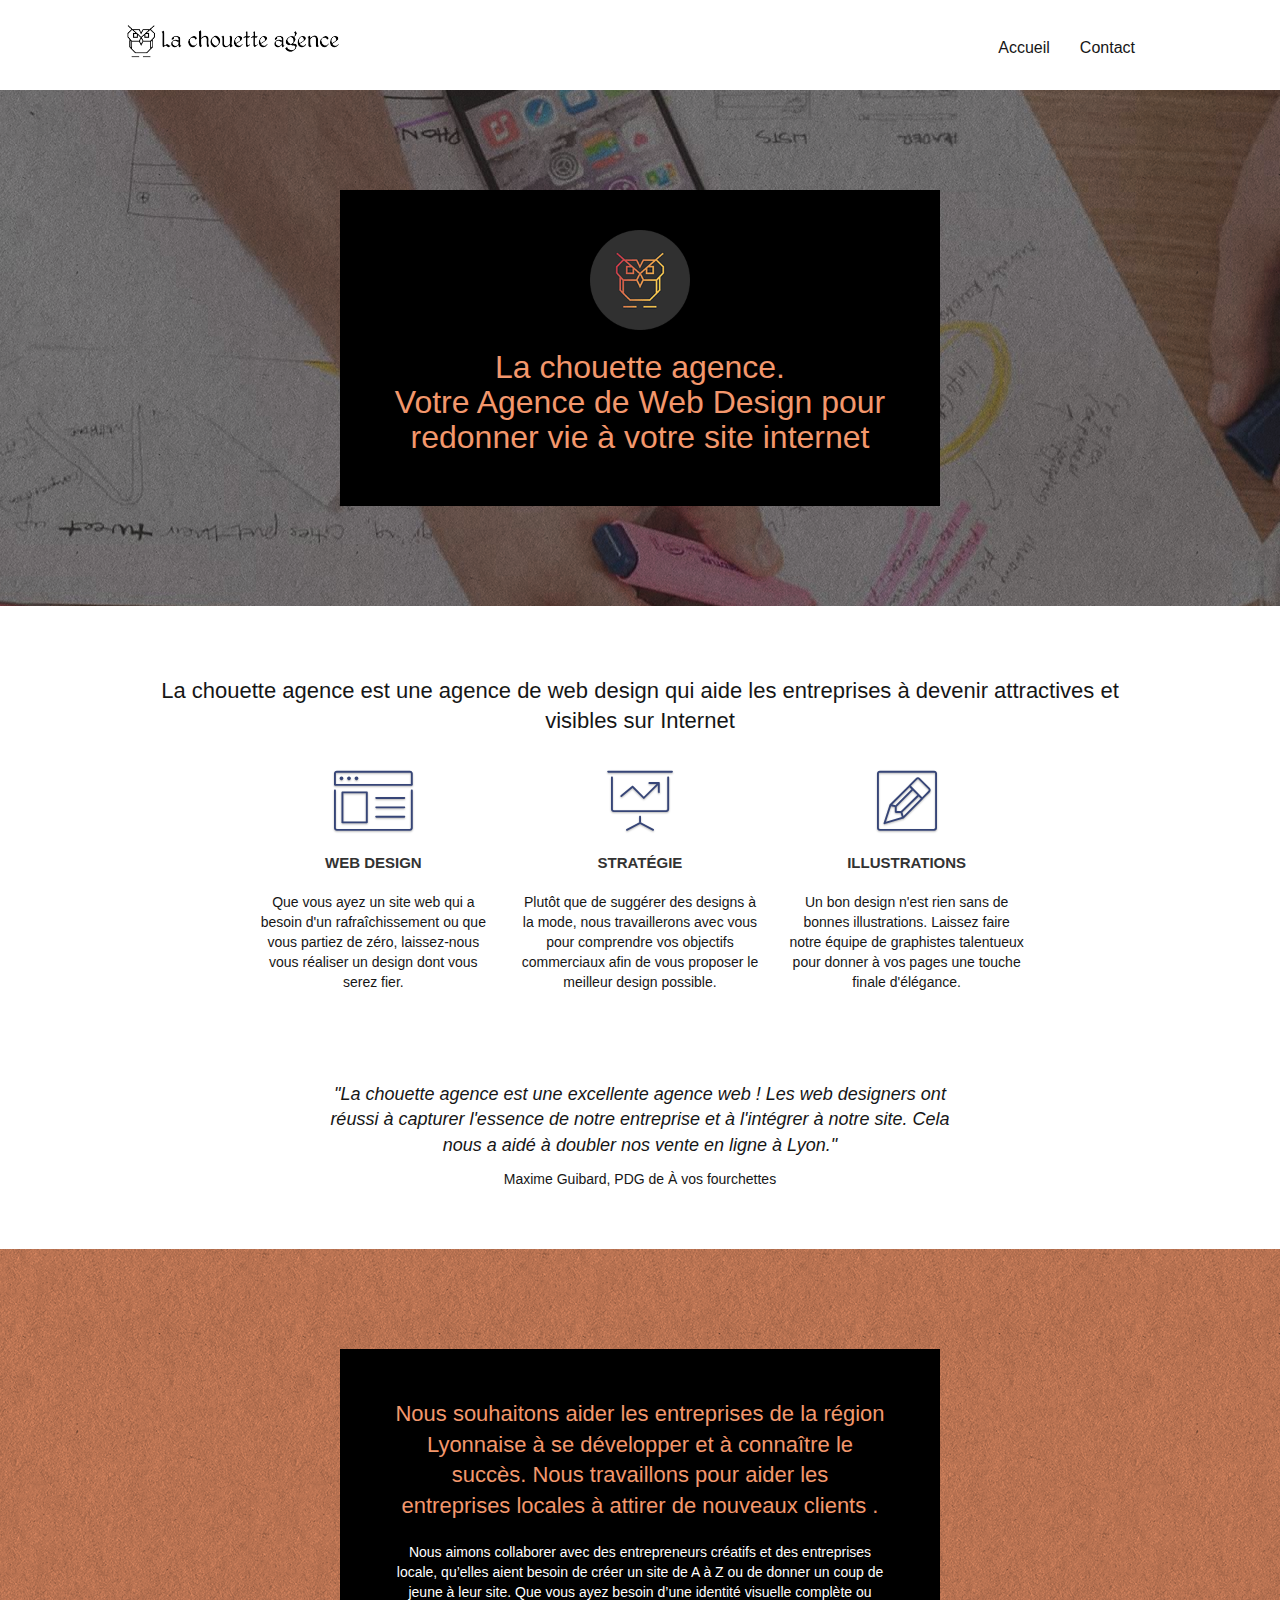
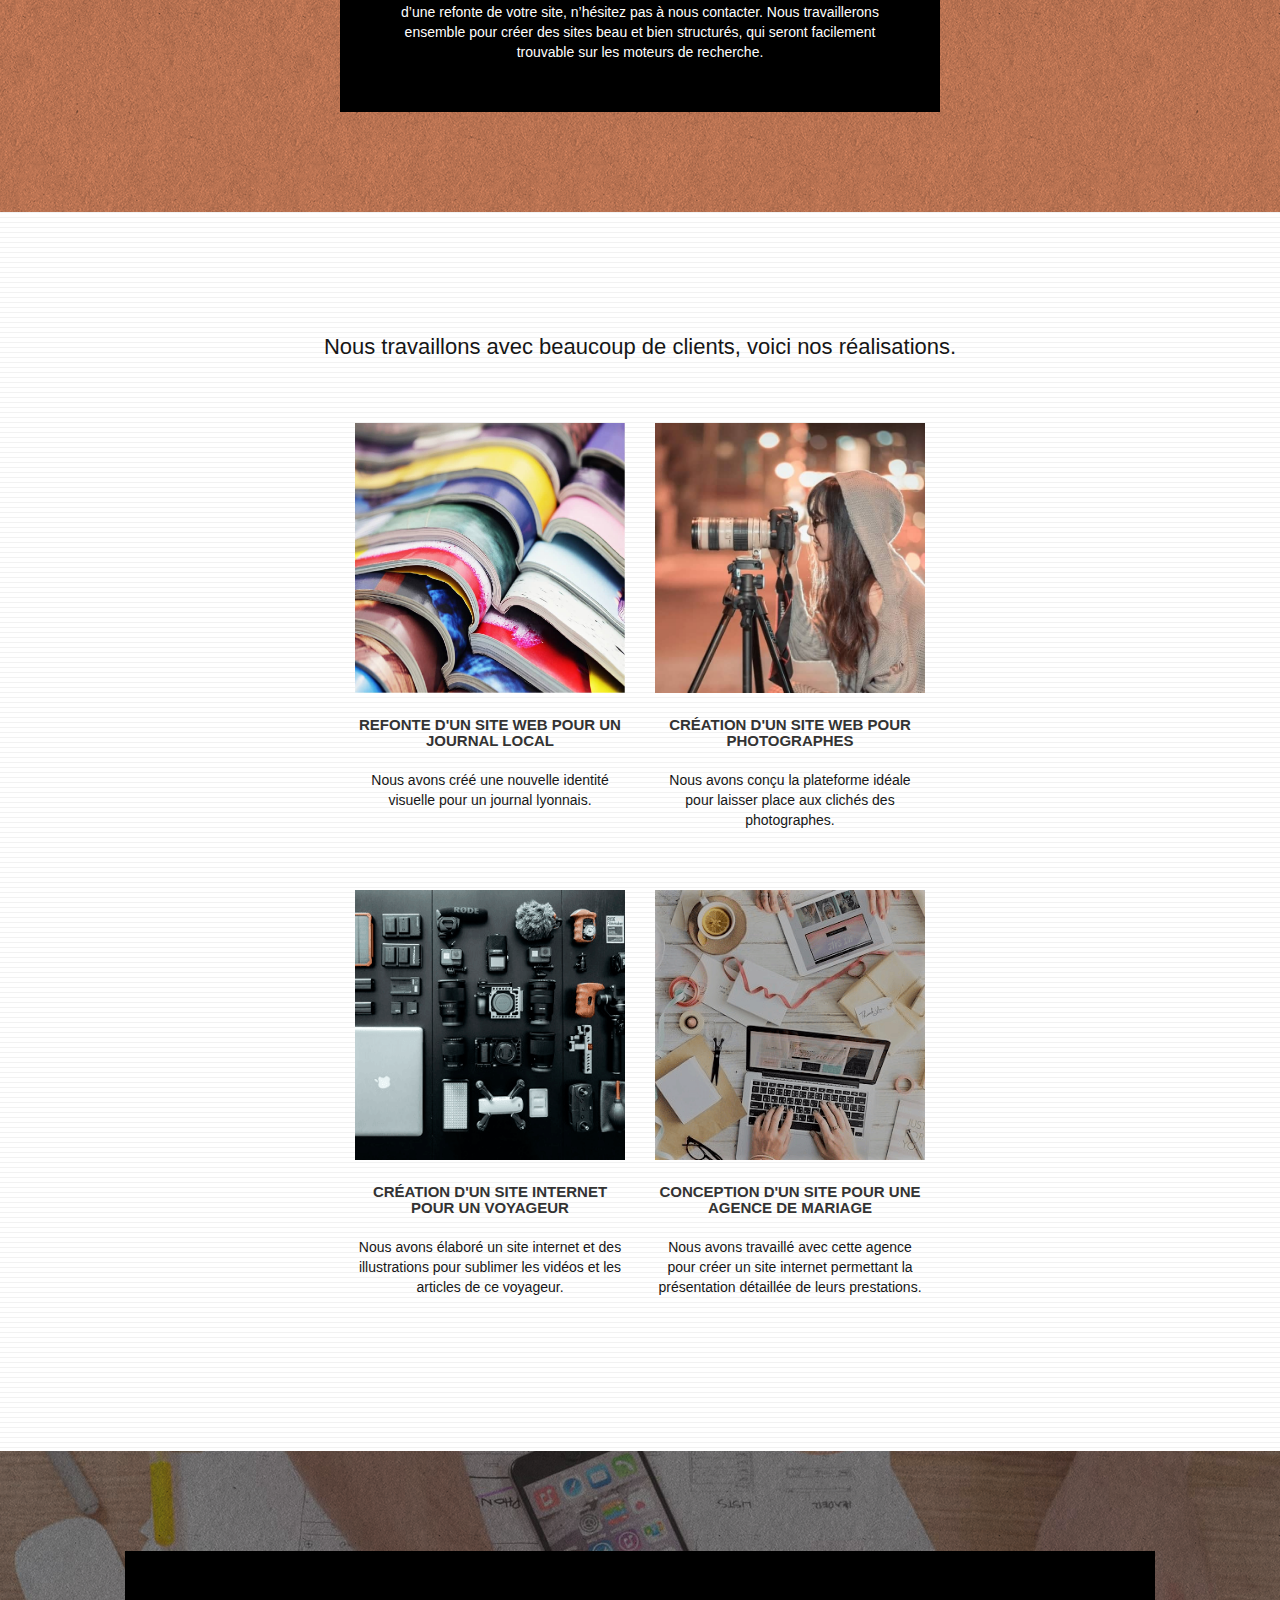
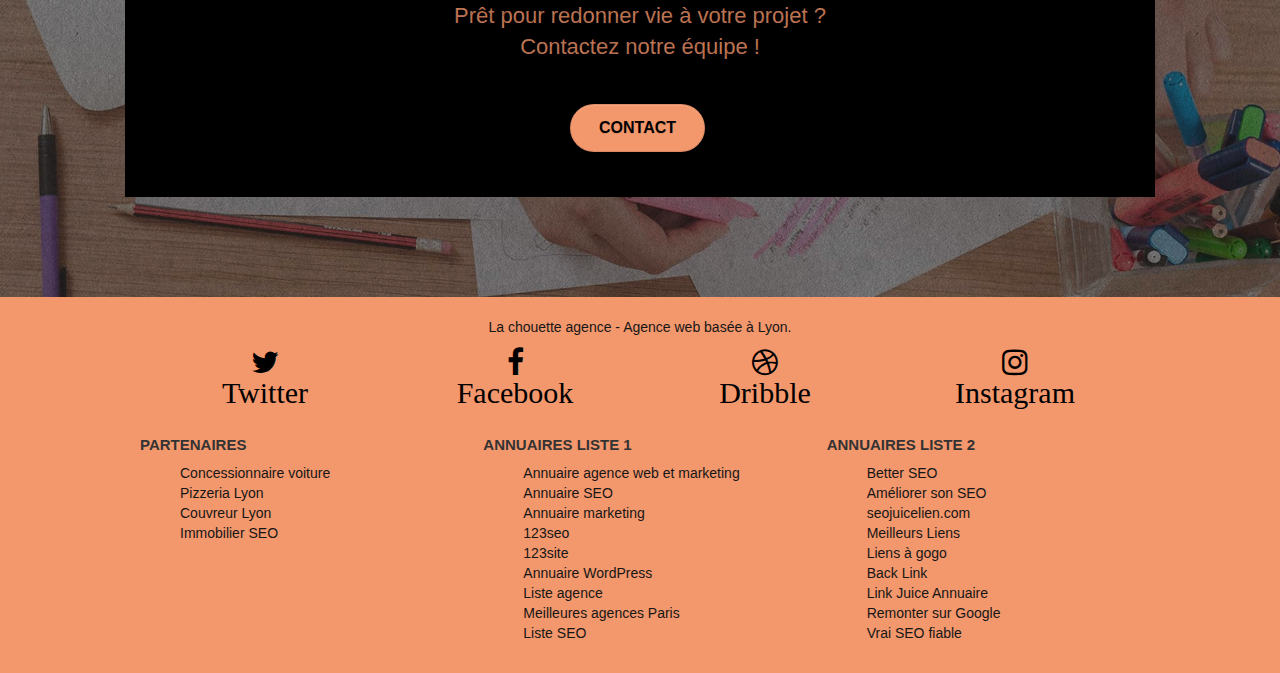
<file: index.html>
<!doctype html>
<html lang="fr">

<head>
	<meta charset="utf-8">
	<meta name="description" content="Agence de Web Design basée à Lyon, pour rendre votre entreprise attractive et redonner de la visibilité votre site internet.">
	<meta name="viewport" content="width=device-width, initial-scale=1.0, viewport-fit=cover">
	<link rel="shortcut icon" type="image/png" href="favicon.jpg">

	<link rel="stylesheet" type="text/css" href="./css/bootstrap.css">
	<link rel="stylesheet" type="text/css" href="style.css">
	<link rel="stylesheet" type="text/css" href="./css/font-awesome.css">
	<link rel="stylesheet" type="text/css" href="./css/et-line.css">


	<script async src="./js/jquery-3.6.0.min.js"></script>
	<script async src="./js/bootstrap.js"></script>
	<script async src="./js/blocs.js"></script>
	<script async src="./js/jquery.touchSwipe.js" defer></script>
	<script async src="./js/gmaps.js"></script>

	<title>La chouette agence - Votre Agence de Web Design pour redonner vie à votre site internet</title>


	<!-- Analytics -->

	<!-- Analytics END -->

</head>

<body>
	<!-- Principal conteneur -->
	<div class="page-container">

		<!-- bloc-0 -->
		<div class="bloc bgc-white l-bloc " id="bloc-0">
			<div class="container bloc-sm">

				<nav class="navbar row">
					<div class="navbar-header">
						<img src="img/la-chouette-agence.png"
								alt="logo et nom de l'agence" height="40" />
						<button id="nav-toggle" type="button" class="ui-navbar-toggle navbar-toggle"
							data-toggle="collapse" data-target=".navbar-1">
							<span class="sr-only">Toggle navigation</span><span class="icon-bar"></span><span
								class="icon-bar"></span><span class="icon-bar"></span>
						</button>
					</div>
					<div class="collapse navbar-collapse navbar-1 special-dropdown-nav">
						<ul class="site-navigation nav navbar-nav">
							<li>
								<a href="index.html">Accueil</a>
							</li>
							<li>
							</li>
							<li>
								<a id="contactancre" href="contact.html">Contact</a>
							</li>
						</ul>
					</div>
				</nav>
			</div>
		</div>
		<!-- bloc-0 END -->

		<!-- bloc-1-presentation -->
		<div class="bloc bgc-dark-slate-blue bg-banniere d-bloc bg-t-edge bloc-bg-texture texture-paper b-parallax "
			id="bloc-1-hero" role="article">
			<div class="container bloc-lg">
				<div class="row tight-width-whitespace">
					<div class="col-sm-12 black-background ">
						<img src="img/logo.png" class="center-block image-resize-mode" width="100"
							alt="Logo du site" />
						<h1 class="text-center hero-bloc-text tc-white">
							La chouette agence. <br>Votre Agence de Web Design pour redonner vie à votre site internet
						</h1>
					</div>
				</div>
			</div>
		</div>
		<!-- bloc-1-presentation END -->

		<!-- bloc-2-services -->
		<div class="bloc bgc-white l-bloc" id="bloc-2-services">
			<div class="container bloc-md">
				<div class="row">
					<div class="col-sm-12 text-center">
						<h2>La chouette agence est une agence de web design qui aide les entreprises à devenir attractives et visibles sur Internet</h2>
					</div>
				</div>
				<div class="row voffset-lg med-width-whitespace">
					<div class="col-sm-4">
						<div class="text-center">
							<span class="et-icon-browser sm-shadow icon-dark-slate-blue icons icon-lg"></span>
						</div>
						<h3 class="mg-md text-center">
							Web design
						</h3>
						<p class="text-center ">
							Que vous ayez un site web qui a besoin d'un rafraîchissement ou que vous partiez de
							zéro, laissez-nous vous réaliser un design dont vous serez fier.
						</p>
					</div>
					<div class="col-sm-4">
						<div class="text-center">
							<span class="et-icon-presentation sm-shadow icon-dark-slate-blue icons icon-lg"></span>
						</div>
						<h3 class="mg-md text-center">
							Stratégie
						</h3>
						<p class="text-center ">
							Plutôt que de suggérer des designs à la mode, nous travaillerons avec vous pour comprendre
							vos objectifs commerciaux afin de vous proposer le meilleur design possible.<br>
						</p>
					</div>
					<div class="col-sm-4">
						<div class="text-center">
							<span class="et-icon-edit sm-shadow icon-dark-slate-blue icons icon-lg"></span>
						</div>
						<h3 class="mg-md text-center">
							Illustrations
						</h3>
						<p class="text-center ">
							Un bon design n'est rien sans de bonnes illustrations. Laissez faire notre équipe de
							graphistes talentueux pour donner à vos pages une touche finale d'élégance.
						</p>
					</div>
				</div>
				<div class="row voffset-lg voffset">
					<div class="col-xs-12 col-md-8 col-md-offset-2 text-center">
						<p class="citation">"La chouette agence est une excellente agence web ! Les web designers ont
							réussi à capturer l'essence de notre entreprise et à l'intégrer à notre site. Cela nous a
							aidé à doubler nos vente en ligne à Lyon."</p>
						<p>Maxime Guibard, PDG de À vos fourchettes</p>
					</div>
				</div>
			</div>
		</div>
		<!-- bloc-2-services END -->

		<!-- bloc-3-what-i-do -->
		<div class="bloc tc-white bgc-atomic-tangerine bg-presentation d-bloc bloc-bg-texture texture-paper b-parallax"
			id="bloc-3-what-i-do">
			<div class="container bloc-lg">
				<div class="row tight-width-whitespace black-background">
					<div class="col-sm-12">
						<h2 class="mg-md text-center tc-white">
							Nous souhaitons aider les entreprises de la région Lyonnaise à se développer et à connaître
							le succès. Nous travaillons pour aider les entreprises locales à attirer de nouveaux clients
							.<br>
						</h2>
						<p class="text-center white">
							Nous aimons collaborer avec des entrepreneurs créatifs et des entreprises locale, qu’elles
							aient besoin de créer un site de A à Z ou de donner un coup de jeune à leur site. Que vous
							ayez besoin d’une identité visuelle complète ou d’une refonte de votre site, n’hésitez pas à
							nous contacter. Nous travaillerons ensemble pour créer des sites beau et bien structurés,
							qui seront facilement trouvable sur les moteurs de recherche.
						</p>
					</div>
				</div>
			</div>
		</div>
		<!-- bloc-3-what-i-do END -->

		<!-- bloc-4-portfolio -->
		<div class="bloc bgc-white bg-lines-h2-bg bg-repeat l-bloc" id="bloc-4-portfolio">
			<div class="container bloc-lg">
				<div class="row">
					<div class="col-sm-12 text-center">
						<h2>Nous travaillons avec beaucoup de clients, voici nos réalisations.</h2>
					</div>
				</div>
				<div class="row tight-width-whitespace portfolio-row">
					<div class="col-sm-6">
						<a href="#" data-lightbox="img/1.jpg" data-gallery-id="gallery-1"
							data-caption="Refonte d'un site web pour un journal local" data-frame="snapshot-lb"><img
								src="img/1.jpg"
								alt="photographie d'une pile de magazines"
								class="img-responsive portfolio-thumb" /></a>
						<h3 class="mg-md text-center">
							Refonte d'un site web pour un journal local
						</h3>
						<p class="text-center">
							Nous avons créé une nouvelle identité visuelle pour un journal lyonnais.
						</p>
					</div>
					<div class="col-sm-6">
						<a href="#" data-lightbox="img/2.jpg" data-gallery-id="gallery-1"
							data-caption="Création d'un site web pour photographes" data-frame="snapshot-lb"><img
								src="img/2.jpg" class="img-responsive portfolio-thumb"
								alt="image d'une photographe avec son appareil" /></a>
						<h3 class="mg-md text-center">
							Création d'un site web pour photographes
						</h3>
						<p class="text-center">
							Nous avons conçu la plateforme idéale pour laisser place aux clichés des photographes.
						</p>
					</div>
				</div>
				<div class="row tight-width-whitespace portfolio-row">
					<div class="col-sm-6">
						<a href="#" data-lightbox="img/3.png" data-gallery-id="gallery-1"
							data-caption="Création d'un site internet pour un voyageur" data-frame="snapshot-lb"><img
								src="img/3.png" class="img-responsive portfolio-thumb"
								alt="image de materiel de photographe" /></a>
						<h3 class="mg-md text-center">
							Création d'un site internet pour un voyageur
						</h3>
						<p class="text-center">
							Nous avons élaboré un site internet et des illustrations pour sublimer les vidéos et les
							articles de ce voyageur.
						</p>
					</div>
					<div class="col-sm-6">
						<a href="#" data-lightbox="img/4.png" data-gallery-id="gallery-1"
							data-caption="Conception d'un site pour une agence de mariage" data-frame="snapshot-lb"><img
								src="img/4.png" class="img-responsive portfolio-thumb"
								alt="phototgraphie d'un bureau encombré avec tablette et ordinateur portable" /></a>
						<h3 class="mg-md text-center">
							Conception d'un site pour une agence de mariage
						</h3>
						<p class="text-center">
							Nous avons travaillé avec cette agence pour créer un site internet permettant la
							présentation détaillée de leurs prestations.
						</p>
					</div>
				</div>
			</div>
		</div>
		<!-- bloc-4-portfolio END -->

		<!-- bloc-5-cta -->
		<div class="bloc bgc-dark-slate-blue bg-banniere d-bloc bloc-bg-texture texture-paper" id="bloc-5-cta">
			<div class="container bloc-lg">
				<div class="row black-background">
					<h2 class="mg-md text-center tc-white">
						Prêt pour redonner vie à votre projet ?<br>Contactez notre équipe !
					</h2>
					<div class="col-sm-12 text-center">
						<a href="#contactancre"
							class="btn btn-atomic-tangerine btn-clean btn-rd btn-lg cta-hero ">Contact</a>
					</div>
				</div>
			</div>
		</div>
		<!-- bloc-5-cta END -->

		<!-- Footer - bloc-8 -->
		<div class="bloc bgc-atomic-tangerine d-bloc" id="bloc-8">
			<div class="container bloc-sm">
				<div class="row">
					<div class="col-sm-12">
					<p class="text-center black">
							La chouette agence - Agence web basée à Lyon.<br>
						</p>
						<div class="row row-no-gutters social">
							<div class="col-sm-3">
								<div class="text-center">
									<a class="social" href="https://twitter.com/"><span class="fa fa-twitter icon-md">Twitter</span></a>
								</div>
							</div>
							<div class="col-sm-3">
								<div class="text-center">
									<a class="social" href="https://www.facebook.com/"><span class="fa fa-facebook icon-md">Facebook</span></a>
								</div>
							</div>
							<div class="col-sm-3">
								<div class="text-center">
									<a class="social" href="https://dribble.com/"><span class="fa fa-dribbble icon-md">Dribble</span></a>
								</div>
							</div>
							<div class="col-sm-3">
								<div class="text-center">
									<a class="social" href="https://www.instagram.com/"><span
											class="fa fa-instagram icon-md">Instagram</span></a>
								</div>
							</div>
						</div>	
						<div class="row">
							<div class="col-sm-4 footer-marge">
								<h3>Partenaires</h3>
								<ul>
									<li><a href="https://www.peugeot.fr">Concessionnaire voiture</a></li>
									<li><a href="https://napl.fr/fr">Pizzeria Lyon</a></li>
									<li><a href="https://www.toiture-satory.fr">Couvreur Lyon</a></li>
									<li><a href="https://www.1ere-position.fr/blog/referencement-immobilier-conseils-strategie-seo">Immobilier SEO</a></li>
								</ul>
							</div>
							<div class="col-sm-4 footer-marge">
								<h3>Annuaires liste 1</h3>
								<ul>
									<li><a href="https://digitiz.fr/annuaire">Annuaire agence web et marketing</a></li>
									<li><a href="https://www.yelp.fr/search?find_desc=seo&find_loc=lyon">Annuaire SEO</a></li>
									<li><a href="https://annuairedumarketing.fr">Annuaire marketing</a></li>
									<li><a href="https://www.123-seo.com">123seo</a></li>
									<li><a href="https://fr.site123.com">123site</a></li>
									<li><a href="https://wpannuaire.com">Annuaire WordPress</a></li>
									<li><a href="https://liste-agences.com">Liste agence</a></li>
									<li><a href="https://www.meilleursagents.com/agence-immobiliere/paris-75000">Meilleures agences Paris</a></li>
									<li><a href="https://www.redacteur.com/blog/seo-check-list-indispensable-referencement">Liste SEO</a></li>
								</ul>
							</div>
							<div class="col-sm-4 footer-marge">
								<h3>Annuaires liste 2</h3>
								<ul>
									<li><a href="https://betterseo.org">Better SEO</a></li>
									<li><a href="https://blog.hubspot.fr/marketing/conseils-referencement-articles">Améliorer son SEO</a></li>
									<li><a href="https://www.semjuice.com">seojuicelien.com</a></li>
									<li><a href="https://www.meilleursliens.be/internet.php">Meilleurs Liens</a></li>
									<li><a href="http://liensagogo.centerblog.net">Liens à gogo</a></li>
									<li><a href="https://www.netlinking.fr">Back Link</a></li>
									<li><a href="https://www.boosterlink.fr/link-juice">Link Juice Annuaire</a></li>
									<li><a href="https://support.google.com/business/answer/7091?hl=fr">Remonter sur Google</a></li>
									<li><a href="https://fr.semrush.com">Vrai SEO fiable</a></li>
								</ul>
							</div>
						</div>
					</div>
				</div>
			</div>
		</div>
		<!-- Footer - bloc-8 END -->

	</div>
	<!-- Principal conteneur END -->


</body>

</html>
</file>
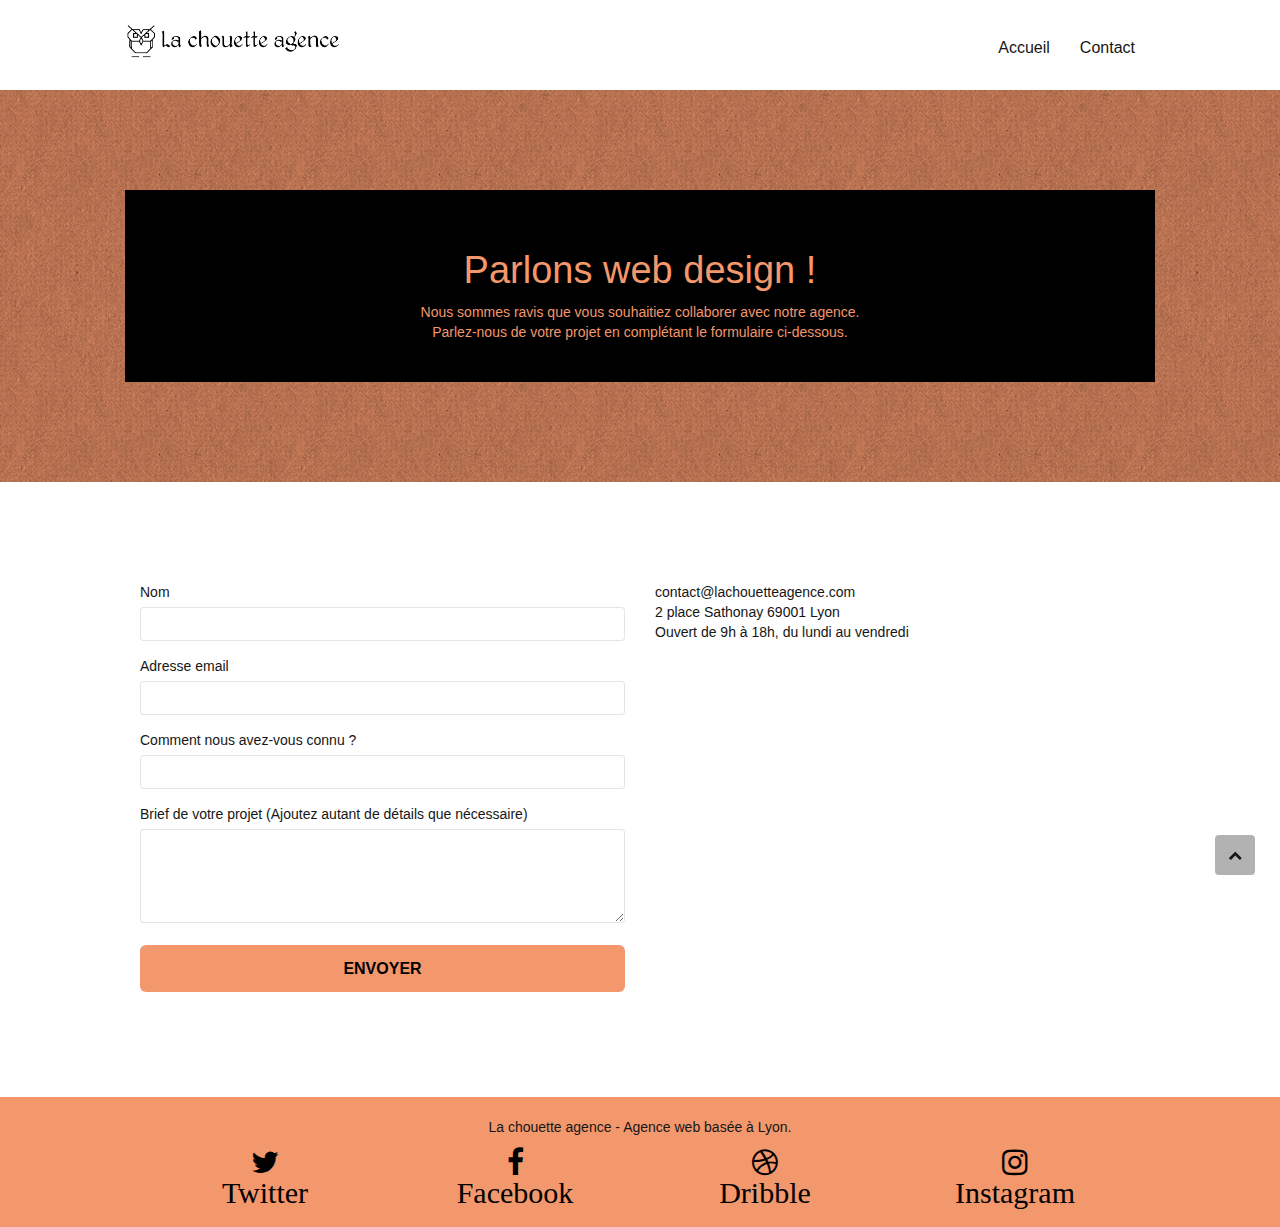
<file: contact.html>
<!doctype html>
<html lang="fr">

<head>
	<meta charset="utf-8">
	<meta name="description" content="Contact de l'Agence de Web Design basée à Lyon, pour rendre votre entreprise attractive et redonner de la visibilité votre site internet.">
	<meta name="viewport" content="width=device-width, initial-scale=1.0, viewport-fit=cover">
	<link rel="shortcut icon" type="image/png" href="favicon.jpg">

	<link rel="stylesheet" type="text/css" href="./css/bootstrap.css">
	<link rel="stylesheet" type="text/css" href="style.css">
	<link rel="stylesheet" type="text/css" href="./css/font-awesome.css">
	<link rel="stylesheet" type="text/css" href="./css/et-line.css">


	<script async src="./js/jquery-3.6.0.min.js"></script>
	<script async src="./js/bootstrap.js"></script>
	<script async src="./js/blocs.js"></script>
	<script async src="./js/jquery.touchSwipe.js" defer></script>
	<script async src="./js/gmaps.js"></script>
	<title>Contact</title>


	<!-- Analytics -->

	<!-- Analytics END -->

</head>

<body>
	<!-- Principal conteneur -->
	<div class="page-container">

		<!-- bloc-0 -->
		<div class="bloc bgc-white l-bloc " id="bloc-0">
			<div class="container bloc-sm">
				<nav class="navbar row">
					<div class="navbar-header">
						<img src="img/la-chouette-agence.png"
								alt="logo et nom de l'agence" height="40" />
						<button id="nav-toggle" type="button" class="ui-navbar-toggle navbar-toggle"
							data-toggle="collapse" data-target=".navbar-1">
							<span class="sr-only">Toggle navigation</span><span class="icon-bar"></span><span
								class="icon-bar"></span><span class="icon-bar"></span>
						</button>
					</div>
					<div class="collapse navbar-collapse navbar-1 special-dropdown-nav">
						<ul class="site-navigation nav navbar-nav">
							<li>
								<a href="index.html">Accueil</a>
							</li>
							<li>
							</li>
							<li>
								<a href="contact.html">Contact</a>
							</li>
						</ul>
					</div>
				</nav>
			</div>
		</div>
		<!-- bloc-0 END -->

		<!-- bloc-6 -->
		<div class="bloc bg-dots-bg bg-repeat bgc-atomic-tangerine d-bloc bloc-bg-texture texture-paper" id="bloc-6">
			<div class="container bloc-lg">
				<div class="row">
					<div class="col-sm-12 black-background">
						<h1 class="text-center hero-bloc-text tc-white">
							Parlons web design !
						</h1>
						<p class="text-center mg-lg tc-white tight-width-whitespace">
							Nous sommes ravis que vous souhaitiez collaborer avec notre agence.<br>
							Parlez-nous de votre projet en complétant le formulaire ci-dessous.
						</p>
					</div>
				</div>
			</div>
		</div>
		<!-- bloc-6 END -->

		<!-- bloc-7 -->
		<div class="bloc bgc-white l-bloc" id="bloc-7">
			<div class="container bloc-lg">
				<div class="row">
					<div class="col-sm-6">
						<form id="form_1">
							<div class="form-group">
								<label for="name">
									Nom
								</label>
								<input id="name" class="form-control" required />
							</div>
							<div class="form-group">
								<label for="email">
									Adresse email
								</label>
								<input id="email" class="form-control" type="email" required />
							</div>
							<div class="form-group">
								<label for="connu-comment">
									Comment nous avez-vous connu ?
								</label>
								<input id="connu-comment" class="form-control" type="text" required />
							</div>
							<div class="form-group">
								<label for="projet">
									Brief de votre projet (Ajoutez autant de détails que nécessaire)<br>
								</label><textarea id="projet" class="form-control" rows="4" cols="50"
									required></textarea>
							</div>
							<button class="bloc-button btn btn-lg btn-block cta-hero btn-atomic-tangerine"
								type="submit">
								Envoyer
							</button>
						</form>
					</div>
					<div class="col-sm-6">
						<p>
							contact@lachouetteagence.com<br>2 place Sathonay 69001 Lyon<br>Ouvert de 9h à 18h, du lundi
							au vendredi<br>
						</p>
					</div>
				</div>
			</div>
		</div>
		<!-- bloc-7 END -->

		<!-- ScrollToTop Button -->
		<a href="#bloc-0" aria-label="ancre vers le header" class="bloc-button btn btn-d scrollToTop" onclick="scrollToTarget('1')"><span
				class="fa fa-chevron-up"></span></a>
		<!-- ScrollToTop Button END-->


		<!-- Footer - bloc-8 -->
		<div class="bloc bgc-atomic-tangerine d-bloc" id="bloc-8">
			<div class="container bloc-sm">
				<div class="row">
					<div class="col-sm-12">
						<p class="text-center black">
							La chouette agence - Agence web basée à Lyon.<br>
						</p>
						<div class="row row-no-gutters social">
							<div class="col-sm-3">
								<div class="text-center">
									<a class="social" href="https://twitter.com/"><span class="fa fa-twitter icon-md">Twitter</span></a>
								</div>
							</div>
							<div class="col-sm-3">
								<div class="text-center">
									<a class="social" href="https://facebook.com/"><span class="fa fa-facebook icon-md">Facebook</span></a>
								</div>
							</div>
							<div class="col-sm-3">
								<div class="text-center">
									<a class="social" href="https://dribbble.com/"><span class="fa fa-dribbble icon-md">Dribble</span></a>
								</div>
							</div>
							<div class="col-sm-3">
								<div class="text-center">
									<a class="social" href="https://www.instagram.com/"><span
											class="fa fa-instagram icon-md">Instagram</span></a>
								</div>
							</div>
						</div>	
					</div>
				</div>
			</div>
		</div>
		<!-- Footer - bloc-8 END -->

	</div>
	<!-- Principal conteneur END -->


</body>

</html>
</file>
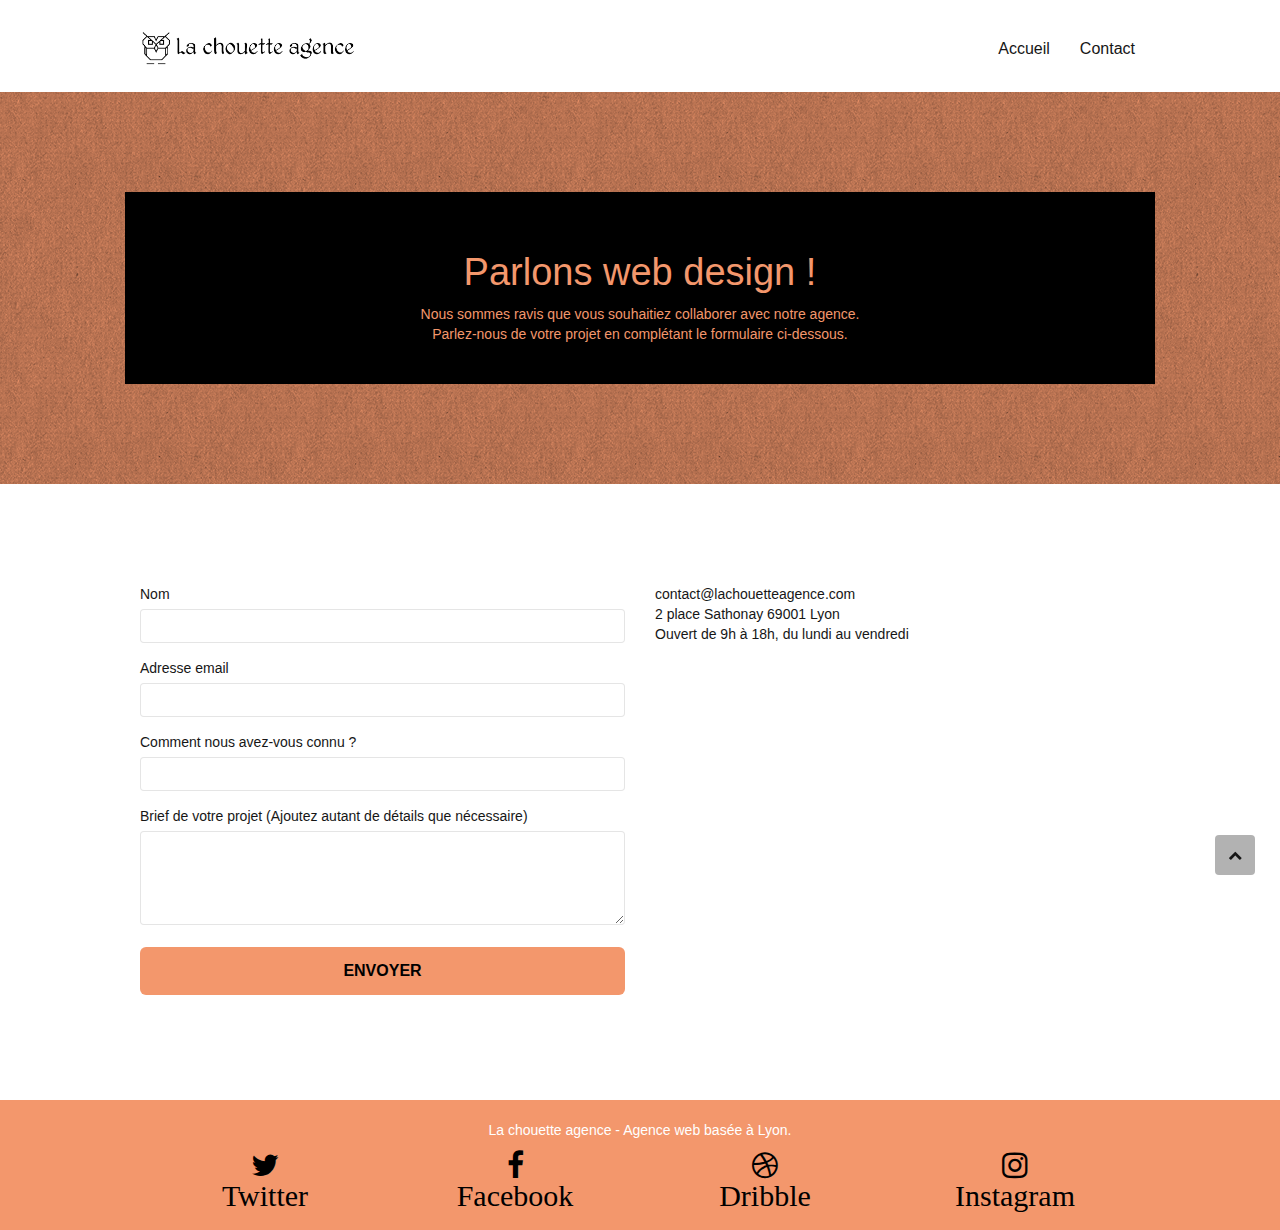
<file: page2.html>
<!doctype html>
<html lang="Default">

<head>
	<meta charset="utf-8">
	<meta name="keywords" content="seo, google, site web, site internet, agence design paris, agence design Lyon, web-design">
	<meta name="description" content="Contact de l'Agence de Web Design basée à Lyon, pour rendre votre entreprise attractive et redonner de la visibilité votre site internet.">
	<meta name="viewport" content="width=device-width, initial-scale=1.0, viewport-fit=cover">
	<link rel="shortcut icon" type="image/png" href="favicon.jpg">

	<link rel="stylesheet" type="text/css" href="./css/bootstrap.css">
	<link rel="stylesheet" type="text/css" href="style.css">
	<link rel="stylesheet" type="text/css" href="./css/font-awesome.css">
	<link rel="stylesheet" type="text/css" href="./css/et-line.css">


	<script async src="./js/jquery-3.6.0.min.js"></script>
	<script async src="./js/bootstrap.js"></script>
	<script async src="./js/blocs.js"></script>
	<script async src="./js/jquery.touchSwipe.js" defer></script>
	<script async src="./js/gmaps.js"></script>
	<title>Contact</title>


	<!-- Analytics -->

	<!-- Analytics END -->

</head>

<body>
	<!-- Principal conteneur -->
	<div class="page-container">

		<!-- bloc-0 -->
		<div class="bloc bgc-white l-bloc " id="bloc-0">
			<div class="container bloc-sm">
				<nav class="navbar row">
					<div class="navbar-header">
						<a class="navbar-brand" href="index.html"><img src="img/la-chouette-agence.png"
								alt="atlanta web design logo" height="40" /></a>
						<button id="nav-toggle" type="button" class="ui-navbar-toggle navbar-toggle"
							data-toggle="collapse" data-target=".navbar-1">
							<span class="sr-only">Toggle navigation</span><span class="icon-bar"></span><span
								class="icon-bar"></span><span class="icon-bar"></span>
						</button>
					</div>
					<div class="collapse navbar-collapse navbar-1 special-dropdown-nav">
						<ul class="site-navigation nav navbar-nav">
							<li>
								<a href="index.html">Accueil</a>
							</li>
							<li>
							</li>
							<li>
								<a href="page2.html">Contact</a>
							</li>
						</ul>
					</div>
				</nav>
			</div>
		</div>
		<!-- bloc-0 END -->

		<!-- bloc-6 -->
		<div class="bloc bg-dots-bg bg-repeat bgc-atomic-tangerine d-bloc bloc-bg-texture texture-paper" id="bloc-6">
			<div class="container bloc-lg">
				<div class="row">
					<div class="col-sm-12 black-background">
						<h1 class="text-center hero-bloc-text tc-white">
							Parlons web design !
						</h1>
						<p class="text-center mg-lg tc-white tight-width-whitespace">
							Nous sommes ravis que vous souhaitiez collaborer avec notre agence.<br>
							Parlez-nous de votre projet en complétant le formulaire ci-dessous.
						</p>
					</div>
				</div>
			</div>
		</div>
		<!-- bloc-6 END -->

		<!-- bloc-7 -->
		<div class="bloc bgc-white l-bloc" id="bloc-7">
			<div class="container bloc-lg">
				<div class="row">
					<div class="col-sm-6">
						<form id="form_1" novalidate success-msg="Your message has been sent."
							fail-msg="Sorry it seems that our mail server is not responding, Sorry for the inconvenience!">
							<div class="form-group">
								<label for="name">
									Nom
								</label>
								<input id="name" class="form-control" required />
							</div>
							<div class="form-group">
								<label for="email">
									Adresse email
								</label>
								<input id="email" class="form-control" type="email" required />
							</div>
							<div class="form-group">
								<label for="connu-comment">
									Comment nous avez-vous connu ?
								</label>
								<input id="connu-comment" class="form-control" type="email" required id="input_504" />
							</div>
							<div class="form-group">
								<label for="projet">
									Brief de votre projet (Ajoutez autant de détails que nécessaire)<br>
								</label><textarea id="projet" class="form-control" rows="4" cols="50"
									required></textarea>
							</div>
							<button class="bloc-button btn btn-lg btn-block cta-hero btn-atomic-tangerine"
								type="submit">
								Envoyer
							</button>
						</form>
					</div>
					<div class="col-sm-6">
						<p>
							contact@lachouetteagence.com<br>2 place Sathonay 69001 Lyon<br>Ouvert de 9h à 18h, du lundi
							au vendredi<br>
						</p>
					</div>
				</div>
			</div>
		</div>
		<!-- bloc-7 END -->

		<!-- ScrollToTop Button -->
		<a class="bloc-button btn btn-d scrollToTop" onclick="scrollToTarget('1')"><span
				class="fa fa-chevron-up"></span></a>
		<!-- ScrollToTop Button END-->


		<!-- Footer - bloc-8 -->
		<div class="bloc bgc-atomic-tangerine d-bloc" id="bloc-8">
			<div class="container bloc-sm">
				<div class="row">
					<div class="col-sm-12">
						<p class="text-center white">
							La chouette agence - Agence web basée à Lyon.<br>
						</p>
						<div class="row row-no-gutters social">
							<div class="col-sm-3">
								<div class="text-center">
									<a class="social" href="index.html"><span class="fa fa-twitter icon-md">Twitter</span></a>
								</div>
							</div>
							<div class="col-sm-3">
								<div class="text-center">
									<a class="social" href="index.html"><span class="fa fa-facebook icon-md">Facebook</span></a>
								</div>
							</div>
							<div class="col-sm-3">
								<div class="text-center">
									<a class="social" href="index.html"><span class="fa fa-dribbble icon-md">Dribble</span></a>
								</div>
							</div>
							<div class="col-sm-3">
								<div class="text-center">
									<a class="social" href="index.html"><span
											class="fa fa-instagram icon-md">Instagram</span></a>
								</div>
							</div>
						</div>	
					</div>
				</div>
			</div>
		</div>
		<!-- Footer - bloc-8 END -->

	</div>
	<!-- Principal conteneur END -->


</body>

</html>
</file>
<file: style.css>
body {
    margin: 0;
    padding: 0;
    background: #FFF;
    overflow-x: hidden;
    -webkit-font-smoothing: antialiased;
    -moz-osx-font-smoothing: grayscale;
}

html {
    scroll-behavior: smooth;
}

ul {
    list-style-type: none;
}

a,
button {
    transition: all .3s ease-in-out;
    outline: none!important;
}

a:hover {
    text-decoration: none;
    cursor: pointer;
}

#page-loading-blocs-notifaction {
    position: fixed;
    top: 0;
    bottom: 0;
    width: 100%;
    visibility: hidden;
    visibility: hidden;
    background: #FFFFFF url("img/pageload-spinner.gif") no-repeat center center;
}

.bloc {
    width: 100%;
    clear: both;
    background: 50% 50% no-repeat;
    padding: 0 50px;
    -webkit-background-size: cover;
    -moz-background-size: cover;
    -o-background-size: cover;
    background-size: cover;
    position: relative;
}

.bloc .container {
    padding-left: 0;
    padding-right: 0;
}

.bloc-lg {
    padding: 100px 50px;
}

.bloc-md {
    padding: 50px;
}

.bloc-sm {
    padding: 20px 50px;
}

.citation
{
    font-style: italic;
    font-size: large;
}
.bg-center,
.bg-l-edge,
.bg-r-edge,
.bg-t-edge,
.bg-b-edge,
.bg-tl-edge,
.bg-bl-edge,
.bg-tr-edge,
.bg-br-edge,
.bg-repeat {
    -webkit-background-size: auto!important;
    -moz-background-size: auto!important;
    -o-background-size: auto!important;
    background-size: auto!important;
}

.bg-repeat {
    background: repeat;
}

.bg-t-edge {
    background: top no-repeat;
}

.bloc-bg-texture::before {
    content: "";
    background-size: 2px 2px;
    position: absolute;
    top: 0;
    bottom: 0;
    left: 0;
    right: 0;
}

.texture-paper::before {
    background: url("img/texture-paper.png");
    background-size: 280px 280px;
}

.b-parallax {
    background-attachment: fixed;
}

.d-bloc {
    color: rgba(0, 0, 0, 0.808);
}

.d-bloc button:hover {
    color: rgba(255, 255, 255, .9);
}

.d-bloc .icon-round,
.d-bloc .icon-square,
.d-bloc .icon-rounded,
.d-bloc .icon-semi-rounded-a,
.d-bloc .icon-semi-rounded-b {
    border-color: rgba(255, 255, 255, .9);
}

.d-bloc .divider-h span {
    border-color: rgba(255, 255, 255, .2);
}

.d-bloc .a-btn,
.d-bloc .navbar a,
.d-bloc .navbar-brand,
.d-bloc a .icon-sm,
.d-bloc a .icon-md,
.d-bloc a .icon-lg,
.d-bloc a .icon-xl,
.d-bloc h1 a,
.d-bloc h2 a,
.d-bloc h3 a,
.d-bloc h4 a,
.d-bloc h5 a,
.d-bloc h6 a,
.d-bloc p a {
    color: rgb(0, 0, 0);
}

.d-bloc .a-btn:hover,
.d-bloc .navbar a:hover,
.d-bloc .navbar-brand:hover,
.d-bloc a:hover .icon-sm,
.d-bloc a:hover .icon-md,
.d-bloc a:hover .icon-lg,
.d-bloc a:hover .icon-xl,
.d-bloc h1 a:hover,
.d-bloc h2 a:hover,
.d-bloc h3 a:hover,
.d-bloc h4 a:hover,
.d-bloc h5 a:hover,
.d-bloc h6 a:hover,
.d-bloc p a:hover {
    color: rgb(255, 255, 255);
}

.d-bloc .navbar-toggle .icon-bar {
    background: rgba(255, 255, 255, 1);
}

.d-bloc .btn-wire,
.d-bloc .btn-wire:hover {
    color: rgba(255, 255, 255, 1);
    border-color: rgba(255, 255, 255, 1);
}

.d-bloc .panel {
    color: rgba(0, 0, 0, .5);
}

.d-bloc .panel button:hover {
    color: rgba(0, 0, 0, .7);
}

.d-bloc .panel icon {
    border-color: rgba(0, 0, 0, .7);
}

.d-bloc .panel .divider-h span {
    border-color: rgba(0, 0, 0, .1);
}

.d-bloc .panel .a-btn {
    color: rgba(0, 0, 0, .6);
}

.d-bloc .panel .a-btn:hover {
    color: rgba(0, 0, 0, 1);
}

.d-bloc .panel .btn-wire,
.d-bloc .panel .btn-wire:hover {
    color: rgba(0, 0, 0, .7);
    border-color: rgba(0, 0, 0, .3);
}

.d-bloc .panel,
.l-bloc {
    color: rgba(0, 0, 0, .5);
}

.d-bloc .panel button:hover,
.l-bloc button:hover {
    color: rgba(0, 0, 0, .7);
}

.l-bloc .icon-round,
.l-bloc .icon-square,
.l-bloc .icon-rounded,
.l-bloc .icon-semi-rounded-a,
.l-bloc .icon-semi-rounded-b {
    border-color: rgba(0, 0, 0, .7);
}

.d-bloc .panel .divider-h span,
.l-bloc .divider-h span {
    border-color: rgba(0, 0, 0, .1);
}

.d-bloc .panel .a-btn,
.l-bloc .a-btn,
.l-bloc .navbar a,
.l-bloc .navbar-brand,
.l-bloc a .icon-sm,
.l-bloc a .icon-md,
.l-bloc a .icon-lg,
.l-bloc a .icon-xl,
.l-bloc h1 a,
.l-bloc h2 a,
.l-bloc h3 a,
.l-bloc h4 a,
.l-bloc h5 a,
.l-bloc h6 a,
.l-bloc p a {
    color: rgba(0, 0, 0, .6);
}

.d-bloc .panel .a-btn:hover,
.l-bloc .a-btn:hover,
.l-bloc .navbar a:hover,
.l-bloc .navbar-brand:hover,
.l-bloc a:hover .icon-sm,
.l-bloc a:hover .icon-md,
.l-bloc a:hover .icon-lg,
.l-bloc a:hover .icon-xl,
.l-bloc h1 a:hover,
.l-bloc h2 a:hover,
.l-bloc h3 a:hover,
.l-bloc h4 a:hover,
.l-bloc h5 a:hover,
.l-bloc h6 a:hover,
.l-bloc p a:hover {
    color: rgba(0, 0, 0, 1);
}

.l-bloc .navbar-toggle .icon-bar {
    color: rgba(0, 0, 0, .6);
}

.d-bloc .panel .btn-wire,
.d-bloc .panel .btn-wire:hover,
.l-bloc .btn-wire,
.l-bloc .btn-wire:hover {
    color: rgba(0, 0, 0, .7);
    border-color: rgba(0, 0, 0, .3);
}

.voffset {
    margin-top: 30px;
}

.voffset-lg {
    margin-top: 80px;
}

.row-no-gutters {
    margin-right: 0;
    margin-left: 0;
}

.row.row-no-gutters > [class^="col-"],
.row.row-no-gutters > [class*=" col-"] {
    padding-right: 0;
    padding-left: 0;
}

#bloc-1-hero h1 {
    font-size: 32px;
}

.navbar {
    margin-bottom: 0;
    z-index: 1;
}

.navbar-brand {
    height: auto;
    padding: 3px 15px;
    font-size: 25px;
    font-weight: normal;
    font-weight: 600;
    line-height: 44px;
}

.navbar-brand img {
    max-height: 200px;
    margin: 0 5px 0 0;
    display: inline;
}

.navbar-brand img[src$=svg] {
    min-width: 100px;
}

.nav-center .navbar-brand img {
    margin: 0;
}

.navbar .nav {
    padding-top: 2px;
    margin-right: -16px;
    float: right;
    z-index: 1;
}

.nav > li {
    float: left;
    margin-top: 4px;
    font-size: 16px;
}

.navbar-nav .open .dropdown-menu > li > a {
    text-align: inherit;
}

.nav > li a:hover,
.nav > li a:focus {
    background: transparent;
}

.navbar-toggle {
    margin: 10px 10px 0 0;
    border: 0px;
}

.navbar-toggle:hover {
    background: transparent!important;
}

.navbar-toggle .icon-bar {
    background-color: rgba(0, 0, 0, .5);
    width: 26px;
}

.nav-invert .navbar .nav {
    float: left;
}

.nav-invert .navbar-header,
.nav-invert .navbar-brand {
    float: right;
    position: relative;
    z-index: 2;
}

@media (min-width: 768px) {
    .site-navigation {
        position: absolute;
        top: 50%;
        right: 20px;
        transform: translate(0, -50%);
        -webkit-transform: translateY(-50%);
    }
    .nav > li .dropdown-menu a,
    .nav > li .dropdown-menu a:hover {
        color: #484848;
    }
    .nav-invert .site-navigation {
        left: 0;
        right: 0;
    }
    .nav-center {
        text-align: center;
    }
    .nav-center .navbar-header {
        width: 100%;
    }
    .nav-center .navbar-header,
    .nav-center .navbar-brand,
    .nav-center .nav > li {
        float: none;
        display: inline-block;
    }
    .nav-center .site-navigation {
        position: relative;
        width: 100%;
        right: 0;
        margin-right: 0px;
        margin-top: 20px;
    }
    .nav-center.mini-nav .navbar-toggle {
        float: none;
        margin: 10px auto 0;
    }
    .bg-banniere
    {
        background-image: url(img/la-chouette-agence-banniere.jpg);
    }
    .bg-presentation {
        background-image: url("img/image-de-presentation.png");
    }
}

.nav > li > .dropdown a {
    background: none!important;
    display: block;
    padding: 14px 15px;
}

nav .caret {
    margin: 0 5px;
}

.dropdown-menu .dropdown-menu {
    top: -8px;
    left: 100%;
}

.dropdown-menu .dropmenu-flow-right {
    top: 100%;
    left: 0;
    margin-left: -1px;
    border-top-left-radius: 0;
    border-top-right-radius: 0;
}

.dropdown-menu .dropdown span {
    border: 4px solid black;
    border-top-color: transparent;
    border-right-color: transparent;
    border-bottom-color: transparent;
    margin: 6px -5px 0 0!important;
    float: right;
}

.mg-md {
    margin-top: 10px;
    margin-bottom: 20px;
}

.mg-lg {
    margin-top: 10px;
    margin-bottom: 40px;
}

.btn {
    margin: 0 5px 5px 0;
}

.btn.pull-right {
    margin: 0 0 5px 5px;
}

.btn-d,
.btn-d:hover,
.btn-d:focus {
    color: #FFF;
    background: rgba(0, 0, 0, .3);
}

button {
    outline: none!important;
}

.btn-rd {
    border-radius: 40px;
}

.btn-clean {
    border: 1px solid rgba(0, 0, 0, .08);
    border-bottom-color: rgba(0, 0, 0, .1);
    text-shadow: 0 1px 0 rgba(0, 0, 1, .1);
    box-shadow: 0 1px 3px rgba(0, 0, 1, .25), inset 0 1px 0 0 rgba(255, 255, 255, .15);
}

.icon-md {
    font-size: 30px!important;
}

.icon-lg {
    font-size: 60px!important;
}

.sm-shadow {
    text-shadow: 0 1px 2px rgba(0, 0, 0, .3);
}

.panel-sq,
.panel-sq .panel-heading,
.panel-sq .panel-footer {
    border-radius: 0;
}

.panel-rd {
    border-radius: 30px;
}

.panel-rd .panel-heading {
    border-radius: 29px 29px 0 0;
}

.panel-rd .panel-footer {
    border-radius: 0 0 29px 29px;
}

.form-control {
    border-color: rgba(0, 0, 0, .1);
    box-shadow: none;
}

.scrollToTop {
    width: 40px;
    height: 40px;
    position: fixed;
    bottom: 20px;
    right: 20px;
    z-index: 500;
    transition: all .3s ease-in-out;
}

.scrollToTop span {
    margin-top: 6px;
}

.showScrollTop {
    font-size: 14px;
    opacity: 1;
}

a[data-lightbox] {
    position: relative;
    display: block;
    text-align: center;
}

a[data-lightbox]:hover::before {
    content: "+";
    font-family: "HelveticaNeue-Light", "Helvetica Neue Light", "Helvetica Neue", Helvetica, Arial;
    font-size: 32px;
    width: 50px;
    height: 50px;
    margin-left: -25px;
    border-radius: 50%;
    background: rgba(0, 0, 0, .6);
    color: #FFF;
    font-weight: 100;
    z-index: 1;
    position: absolute;
    top: 50%;
    transform: translateY(-50%);
    -webkit-transform: translateY(-50%);
}

a[data-lightbox]:hover img {
    opacity: 0.6;
    -webkit-animation-fill-mode: none;
    animation-fill-mode: none;
}

#lightbox-modal {
    display: flex;
    align-items: center;
}

#lightbox-modal .modal-dialog {
    width: 90%;
    max-width: 900px;
    margin: 0 auto 0;
}

#lightbox-modal .modal-dialog img {
    max-height: 90vh;
    margin: 0 auto;
}

.lightbox-caption {
    padding: 20px;
    color: #FFF;
    background: rgba(0, 0, 0, .5);
    position: absolute;
    left: 15px;
    right: 15px;
    bottom: 5px;
}

.close-lightbox {
    color: #FFF;
    font-size: 30px;
    position: absolute;
    top: 20px;
    right: 20px;
    z-index: 20;
    background: rgba(0, 0, 0, .5);
    border: none;
    line-height: 30px;
    padding: 0 9px 5px;
    opacity: 0.3;
}

.close-lightbox:hover,
.next-lightbox:hover,
.prev-lightbox:hover {
    opacity: 1.0;
    color: #FFF;
}

.next-lightbox,
.prev-lightbox {
    font-size: 20px;
    color: rgba(255, 255, 255, .9);
    background: rgba(0, 0, 0, .5);
    transition: all .2s ease-in-out;
    position: absolute;
    top: 45%;
    z-index: 1;
    opacity: 0.4;
}

.next-lightbox {
    padding: 6px 8px 1px 13px;
    right: 25px;
}

.prev-lightbox {
    padding: 6px 13px 1px 10px;
    left: 25px;
}

.snapshot-lb .modal-body {
    padding-bottom: 45px;
}

.snapshot-lb .lightbox-caption {
    padding: 0;
    color: rgba(0, 0, 0, .5);
    background: none;
}

h1,
h2,
h3,
h4,
h5,
h6,
p,
label,
.btn,
a {
    font-family: "helvetica";
    font-weight: 400;
    color: #161616!important;
}

.container {
    max-width: 1000px;
}

.hero-bloc-text {
    font-size: 38px;
}

.hero-bloc-text-sub {
    font-size: 36px;
}

.statement-bloc-text {
    line-height: 26px;
    font-style: italic;
    font-size: 20px;
    text-align: center;
    font-weight: lighter;
    max-width: 520px;
    margin: auto auto auto auto;
}

.footer-marge
{
    margin-top: 10px;
}


.tight-width-whitespace {
    max-width: 600px;
    margin: auto auto auto auto;
}

.h1 {
    font-size: 20px;
    font-family: "Open Sans";
}

.cta-hero {
    margin-top: 22px;
    color: #FFFFFF!important;
    text-transform: uppercase;
    padding: 12px 28px 12px 28px;
    font-size: 16px;
    font-weight: 700;
}

.social {
    margin: auto auto auto auto;
}

h2 {
    font-size: 22px;
    line-height: 1.4em;
}

h3 {
    font-size: 15px;
    text-transform: uppercase;
    font-weight: 700;
    color: #333333!important;
}

.med-width-whitespace {
    max-width: 800px;
    margin: auto auto auto auto;
    box-shadow: 0px 0px 0px #000000;
}

h1 {
    color: #333333!important;
}

h4 {
    color: #333333!important;
}

.icons {
    margin-bottom: 14px;
    margin-top: 24px;
}

.white {
    color: #FFFFFF!important;
}

.black 
{
    color: #000000;
}
.portfolio-thumb {
    margin-bottom: 24px;
}

.portfolio-row {
    margin-bottom: 44px;
    margin-top: 50px;
}

.avatar {
    box-shadow: 0px 4px 9px rgba(0, 0, 0, 0.3);
}

.black-background {
    background-color: #000000;
    padding: 40px 40px 40px 40px;
}

.bold-link {
    font-weight: 900;
    text-decoration: underline!important;
}

.bgc-white {
    background-color: #FFFFFF;
}


.bgc-atomic-tangerine {
    background-color: #F3976C;
}

.tc-white {
    color: #F3976C!important;
}

.btn-atomic-tangerine {
    background: #F3976C;
    color: #000000!important;
}

.btn-atomic-tangerine:hover {
    background: #c27956!important;
    color: #FFFFFF!important;
}

.ltc-white {
    color: #FFFFFF!important;
}

.ltc-white:hover {
    color: #cccccc!important;
}

.ltc-atomic-tangerine {
    color: #F3976C!important;
}

.ltc-atomic-tangerine:hover {
    color: #c27956!important;
}

.icon-dark-slate-blue {
    color: #364577!important;
    border-color: #364577!important;
}

.bg-dots-bg {
    background-image: url("img/dots-bg.png");
}

.bg-lines-h2-bg {
    background-image: url("img/lines-h2-bg.png");
}





@media (max-width: 1024px) {
    .bloc {
        padding-left: 20px;
        padding-right: 20px;
    }
    .bloc.full-width-bloc,
    .bloc-tile-2.full-width-bloc .container,
    .bloc-tile-3.full-width-bloc .container,
    .bloc-tile-4.full-width-bloc .container {
        padding-left: 0;
        padding-right: 0;
    }
    .bg-banniere
    {
        background-image: url(img/la-chouette-agence-banniere.jpg);
    }
    .bg-presentation {
        background-image: url("img/image-de-presentation.png");
    }
}

@media (max-width: 992px) and (min-width: 768px) {
    .navbar .nav {
        max-width: 80%
    }
    .nav-center.navbar .nav {
        max-width: 100%
    }
}

@media only screen and (min-width: 768px) and (max-width: 1024px) and (orientation: landscape) {
    .b-parallax {
        background-attachment: scroll;
    }
    .bg-banniere
    {
        background-image: url(img/la-chouette-agence-banniere.jpg);
    }
    .bg-presentation {
        background-image: url("img/image-de-presentation.png");
    }
}

@media only screen and (min-width: 1024px) and (max-width: 1366px) and (-webkit-min-device-pixel-ratio: 1.5) {
    .b-parallax {
        background-attachment: scroll;
    }
    .bg-banniere
    {
        background-image: url(img/la-chouette-agence-banniere.jpg);
    }
    .bg-presentation {
        background-image: url("img/image-de-presentation.png");
    }
}

@media (min-width: 1366px) {
    .bg-banniere
    {
        background-image: url(img/la-chouette-agence-banniere.jpg);
    }
    .bg-presentation {
        background-image: url("img/image-de-presentation.png");
    }
}

@media (max-width: 991px) {
    .bloc-mob-center-text {
        text-align: center;
    }
    .bg-banniere {
        background-image: url("img/la-chouette-agence-banniere.jpg");
    }
    .bg-presentation {
        background-image: url("img/image-de-presentation.png");
    }
    .container {
        width: 100%;
    }
    .b-parallax {
        background-attachment: scroll;
    }
    .page-container,
    #hero-bloc {
        overflow-x: hidden;
        position: relative;
    }
    .bloc-group,
    .bloc-group .bloc {
        display: block;
        width: 100%;
    }
    .bloc-fill-screen .fill-bloc-top-edge,
    .bloc-fill-screen .fill-bloc-bottom-edge {
        padding: 0 20px;
    }
}

@media (max-width: 767px) {
    
    #bloc-8 li {
        padding: 8px;
    }
    .bloc-mob-center-text {
        text-align: center;
    }
    .bg-banniere {
        background-image: none;
        background-color: #c27956;
    }
    .bg-presentation {
        background-image: none;
        background-color: #c27956;
    }
    .page-container {
        overflow-x: hidden;
        position: relative;
    }
    h1,
    h2,
    h3,
    h4,
    h5,
    h6,
    p,
    #disqus_thread {
        padding-left: 10px!important;
        padding-right: 10px!important;
    }
    .b-parallax {
        background-attachment: scroll;
    }
    .navbar .nav {
        padding-top: 0;
        border-top: 1px solid rgba(0, 0, 0, .2);
        float: none!important;
    }
    .navbar.row {
        margin-left: 0;
        margin-right: 0;
    }
    .site-navigation {
        position: inherit;
        transform: none;
        -webkit-transform: none;
        -ms-transform: none;
    }
    .nav > li {
        margin-top: 0;
        border-bottom: 1px solid rgba(0, 0, 0, .1);
        background: rgba(0, 0, 0, .05);
        text-align: left;
        padding-left: 15px;
        width: 100%;
    }
    .nav > li:hover {
        background: rgba(0, 0, 0, .08);
    }
    .dropdown .dropdown a .caret {
        float: none;
        margin: 5px 0 0 10px!important;
        border: 4px solid black;
        border-bottom-color: transparent;
        border-right-color: transparent;
        border-left-color: transparent;
    }
    #hero-bloc .navbar .nav {
        background: rgba(0, 0, 0, .8);
    }
    #hero-bloc .navbar .nav a {
        color: rgba(255, 255, 255, .6);
    }
    .hero {
        padding: 50px 0;
    }
    .hero-nav {
        left: -1px;
        right: -1px;
    }
    .navbar-collapse {
        padding: 0;
        overflow-x: hidden;
        -webkit-box-shadow: none;
        box-shadow: none;
    }
    .navbar-brand img {
        max-height: 40px;
        width: auto;
    }
    .nav-invert .navbar-header {
        float: none;
        width: 100%;
    }
    .nav-invert .navbar-toggle {
        float: left;
        margin-left: 10px;
    }
    .bloc {
        padding-left: 0;
        padding-right: 0;
    }
    .bloc-xxl,
    .bloc-xl,
    .bloc-lg {
        padding: 40px 0;
    }
    .bloc-sm,
    .bloc-md {
        padding-left: 0;
        padding-right: 0;
    }
    .bloc-tile-2 .container,
    .bloc-tile-3 .container,
    .bloc-tile-4 .container,
    .bloc-fill-screen .fill-bloc-top-edge,
    .bloc-fill-screen .fill-bloc-bottom-edge {
        padding-left: 0;
        padding-right: 0;
    }
    .a-block {
        padding: 0 10px;
    }
    .btn-dwn {
        display: none;
    }
    .voffset {
        margin-top: 5px;
    }
    .voffset-md {
        margin-top: 20px;
    }
    .voffset-lg {
        margin-top: 30px;
    }
    form {
        padding: 5px;
    }
    .close-lightbox {
        display: inline-block;
    }
    .blocsapp-device-iphone5 {
        background-size: 216px 425px;
        padding-top: 60px;
        width: 216px;
        height: 425px;
    }
    .blocsapp-device-iphone5 img {
        width: 180px;
        height: 320px;
    }
    .col-sm-6 img{
        width: 85%;
        margin: auto;
    }
}

@media (max-width: 400px) {
    .bloc {
        padding-left: 0;
        padding-right: 0;
    }
    .bg-banniere
    {
        background-image: none;
        background-color: #c27956;
    }
    .bg-presentation {
        background-image: none;
        background-color: #c27956;
    }

}
</file>
<file: css/et-line.css>
@font-face {
    font-family: et-line;
    src: url(../fonts/et-line.eot);
    src: url(../fonts/et-line.eot?#iefix) format('embedded-opentype'), url(../fonts/et-line.woff) format('woff'), url(../fonts/et-line.ttf) format('truetype'), url(../fonts/et-line.svg#et-line) format('svg');
    font-weight: 400;
    font-style: normal
}

.et-icon-adjustments,
.et-icon-alarmclock,
.et-icon-anchor,
.et-icon-aperture,
.et-icon-attachment,
.et-icon-bargraph,
.et-icon-basket,
.et-icon-beaker,
.et-icon-bike,
.et-icon-book-open,
.et-icon-briefcase,
.et-icon-browser,
.et-icon-calendar,
.et-icon-camera,
.et-icon-caution,
.et-icon-chat,
.et-icon-circle-compass,
.et-icon-clipboard,
.et-icon-clock,
.et-icon-cloud,
.et-icon-compass,
.et-icon-desktop,
.et-icon-dial,
.et-icon-document,
.et-icon-documents,
.et-icon-download,
.et-icon-dribbble,
.et-icon-edit,
.et-icon-envelope,
.et-icon-expand,
.et-icon-facebook,
.et-icon-flag,
.et-icon-focus,
.et-icon-gears,
.et-icon-genius,
.et-icon-gift,
.et-icon-global,
.et-icon-globe,
.et-icon-googleplus,
.et-icon-grid,
.et-icon-happy,
.et-icon-hazardous,
.et-icon-heart,
.et-icon-hotairballoon,
.et-icon-hourglass,
.et-icon-key,
.et-icon-laptop,
.et-icon-layers,
.et-icon-lifesaver,
.et-icon-lightbulb,
.et-icon-linegraph,
.et-icon-linkedin,
.et-icon-lock,
.et-icon-magnifying-glass,
.et-icon-map,
.et-icon-map-pin,
.et-icon-megaphone,
.et-icon-mic,
.et-icon-mobile,
.et-icon-newspaper,
.et-icon-notebook,
.et-icon-paintbrush,
.et-icon-paperclip,
.et-icon-pencil,
.et-icon-phone,
.et-icon-picture,
.et-icon-pictures,
.et-icon-piechart,
.et-icon-presentation,
.et-icon-pricetags,
.et-icon-printer,
.et-icon-profile-female,
.et-icon-profile-male,
.et-icon-puzzle,
.et-icon-quote,
.et-icon-recycle,
.et-icon-refresh,
.et-icon-ribbon,
.et-icon-rss,
.et-icon-sad,
.et-icon-scissors,
.et-icon-scope,
.et-icon-search,
.et-icon-shield,
.et-icon-speedometer,
.et-icon-strategy,
.et-icon-streetsign,
.et-icon-tablet,
.et-icon-target,
.et-icon-telescope,
.et-icon-toolbox,
.et-icon-tools,
.et-icon-tools-2,
.et-icon-trophy,
.et-icon-tumblr,
.et-icon-twitter,
.et-icon-upload,
.et-icon-video,
.et-icon-wallet,
.et-icon-wine {
    font-family: et-line;
    speak: none;
    font-style: normal;
    font-weight: 400;
    font-variant: normal;
    text-transform: none;
    line-height: 1;
    -webkit-font-smoothing: antialiased;
    -moz-osx-font-smoothing: grayscale;
    display: inline-block
}

.et-icon-mobile:before {
    content: "\e000"
}

.et-icon-laptop:before {
    content: "\e001"
}

.et-icon-desktop:before {
    content: "\e002"
}

.et-icon-tablet:before {
    content: "\e003"
}

.et-icon-phone:before {
    content: "\e004"
}

.et-icon-document:before {
    content: "\e005"
}

.et-icon-documents:before {
    content: "\e006"
}

.et-icon-search:before {
    content: "\e007"
}

.et-icon-clipboard:before {
    content: "\e008"
}

.et-icon-newspaper:before {
    content: "\e009"
}

.et-icon-notebook:before {
    content: "\e00a"
}

.et-icon-book-open:before {
    content: "\e00b"
}

.et-icon-browser:before {
    content: "\e00c"
}

.et-icon-calendar:before {
    content: "\e00d"
}

.et-icon-presentation:before {
    content: "\e00e"
}

.et-icon-picture:before {
    content: "\e00f"
}

.et-icon-pictures:before {
    content: "\e010"
}

.et-icon-video:before {
    content: "\e011"
}

.et-icon-camera:before {
    content: "\e012"
}

.et-icon-printer:before {
    content: "\e013"
}

.et-icon-toolbox:before {
    content: "\e014"
}

.et-icon-briefcase:before {
    content: "\e015"
}

.et-icon-wallet:before {
    content: "\e016"
}

.et-icon-gift:before {
    content: "\e017"
}

.et-icon-bargraph:before {
    content: "\e018"
}

.et-icon-grid:before {
    content: "\e019"
}

.et-icon-expand:before {
    content: "\e01a"
}

.et-icon-focus:before {
    content: "\e01b"
}

.et-icon-edit:before {
    content: "\e01c"
}

.et-icon-adjustments:before {
    content: "\e01d"
}

.et-icon-ribbon:before {
    content: "\e01e"
}

.et-icon-hourglass:before {
    content: "\e01f"
}

.et-icon-lock:before {
    content: "\e020"
}

.et-icon-megaphone:before {
    content: "\e021"
}

.et-icon-shield:before {
    content: "\e022"
}

.et-icon-trophy:before {
    content: "\e023"
}

.et-icon-flag:before {
    content: "\e024"
}

.et-icon-map:before {
    content: "\e025"
}

.et-icon-puzzle:before {
    content: "\e026"
}

.et-icon-basket:before {
    content: "\e027"
}

.et-icon-envelope:before {
    content: "\e028"
}

.et-icon-streetsign:before {
    content: "\e029"
}

.et-icon-telescope:before {
    content: "\e02a"
}

.et-icon-gears:before {
    content: "\e02b"
}

.et-icon-key:before {
    content: "\e02c"
}

.et-icon-paperclip:before {
    content: "\e02d"
}

.et-icon-attachment:before {
    content: "\e02e"
}

.et-icon-pricetags:before {
    content: "\e02f"
}

.et-icon-lightbulb:before {
    content: "\e030"
}

.et-icon-layers:before {
    content: "\e031"
}

.et-icon-pencil:before {
    content: "\e032"
}

.et-icon-tools:before {
    content: "\e033"
}

.et-icon-tools-2:before {
    content: "\e034"
}

.et-icon-scissors:before {
    content: "\e035"
}

.et-icon-paintbrush:before {
    content: "\e036"
}

.et-icon-magnifying-glass:before {
    content: "\e037"
}

.et-icon-circle-compass:before {
    content: "\e038"
}

.et-icon-linegraph:before {
    content: "\e039"
}

.et-icon-mic:before {
    content: "\e03a"
}

.et-icon-strategy:before {
    content: "\e03b"
}

.et-icon-beaker:before {
    content: "\e03c"
}

.et-icon-caution:before {
    content: "\e03d"
}

.et-icon-recycle:before {
    content: "\e03e"
}

.et-icon-anchor:before {
    content: "\e03f"
}

.et-icon-profile-male:before {
    content: "\e040"
}

.et-icon-profile-female:before {
    content: "\e041"
}

.et-icon-bike:before {
    content: "\e042"
}

.et-icon-wine:before {
    content: "\e043"
}

.et-icon-hotairballoon:before {
    content: "\e044"
}

.et-icon-globe:before {
    content: "\e045"
}

.et-icon-genius:before {
    content: "\e046"
}

.et-icon-map-pin:before {
    content: "\e047"
}

.et-icon-dial:before {
    content: "\e048"
}

.et-icon-chat:before {
    content: "\e049"
}

.et-icon-heart:before {
    content: "\e04a"
}

.et-icon-cloud:before {
    content: "\e04b"
}

.et-icon-upload:before {
    content: "\e04c"
}

.et-icon-download:before {
    content: "\e04d"
}

.et-icon-target:before {
    content: "\e04e"
}

.et-icon-hazardous:before {
    content: "\e04f"
}

.et-icon-piechart:before {
    content: "\e050"
}

.et-icon-speedometer:before {
    content: "\e051"
}

.et-icon-global:before {
    content: "\e052"
}

.et-icon-compass:before {
    content: "\e053"
}

.et-icon-lifesaver:before {
    content: "\e054"
}

.et-icon-clock:before {
    content: "\e055"
}

.et-icon-aperture:before {
    content: "\e056"
}

.et-icon-quote:before {
    content: "\e057"
}

.et-icon-scope:before {
    content: "\e058"
}

.et-icon-alarmclock:before {
    content: "\e059"
}

.et-icon-refresh:before {
    content: "\e05a"
}

.et-icon-happy:before {
    content: "\e05b"
}

.et-icon-sad:before {
    content: "\e05c"
}

.et-icon-facebook:before {
    content: "\e05d"
}

.et-icon-twitter:before {
    content: "\e05e"
}

.et-icon-googleplus:before {
    content: "\e05f"
}

.et-icon-rss:before {
    content: "\e060"
}

.et-icon-tumblr:before {
    content: "\e061"
}

.et-icon-linkedin:before {
    content: "\e062"
}

.et-icon-dribbble:before {
    content: "\e063"
}
</file>
